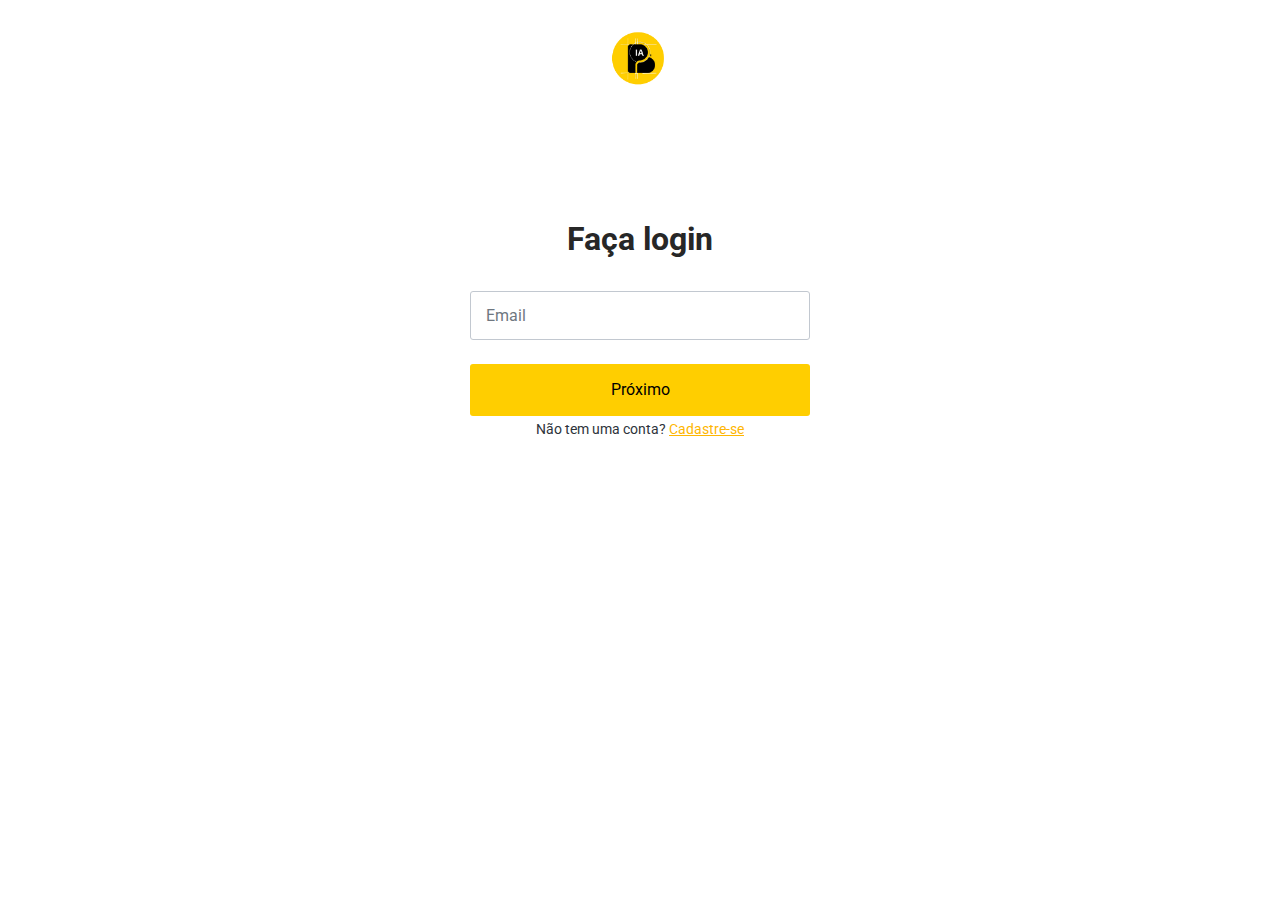
<file: pages/logIn.html>
<!DOCTYPE html>
<html lang="pt-br">
<head>
    <meta charset="UTF-8">
    <meta name="viewport" content="width=device-width, initial-scale=1.0">
    <link rel="stylesheet" href="https://fonts.googleapis.com/css2?family=Material+Symbols+Outlined:opsz,wght,FILL,GRAD@20..48,100..700,0..1,-50..200" />
    <link rel="stylesheet" href="../css/login.css">
    <title>Login - Meu Aplicativo</title>
</head>
<body>
    <header>
        <img src="../assets/img/IconeBusiness.IA.png" alt="Icone Business">
    </header>
    
    <main>
        <div class="login-container">
            <h1>Faça login</h1>
            <form id="login-form">
                <div id="msgError"></div>
                <div class="div-emailLogin" id="divemailLogin">
                     <!--Fazer a mudaçanda de text para email!!!-->
                    <input type="text" id="emailLogin" required>
                    <label for="email" id="emailLabelLogin">Email</label>
                    <button type="button" class="btnProximoLogin" id="btnProximoEmail">Próximo
                    </button>
                </div>

                <div class="div-senhaLogin" id="divsenhaLogin" style="display: none;">
                    <input type="password" id="senhaLogin" required>
                    <label for="senha" id="senhaLabelLogin">Senha</label>
                    <i class="material-symbols-outlined" id="verSenhaLogin">visibility</i>
                </div>
                <div id="msgErrorLogin"></div>

                <button type="submit" class="btnEntrarLogin" id="btnEntrarLogin" onclick="entrar()" style="display: none;">Entrar</button> 

                <p>
                    Não tem uma conta?
                    <a href="./signUp.html">Cadastre-se</a>
                </p>
            </form>
        </div>
      </main>


    <script>
         // 1º Captura os elementos relevantes do btnClick Proximo e
         let btnProximoEmail = document.getElementById("btnProximoEmail");
        let divsenhaLogin = document.getElementById("divsenhaLogin");
        let btnEntrarLogin = document.getElementById("btnEntrarLogin");
        

        // 1º Adiciona um ouvinte de evento ao botão "Próximo" do email
        btnProximoEmail.addEventListener("click", function () {
            btnProximoEmail.style.display = "none";
            divsenhaLogin.style.display = "block";
            btnEntrarLogin.style.display = "block";
         });

         // 2º Adicionando o btn ao minha class .material-symbols-outlined do icone olho para alternar a visibilidade da senha em Cadastro  👁️ let btn = document.querySelector('#verSenha');
        let btnn = document.querySelector("#verSenhaLogin");
        btnn.addEventListener("click", () => {
            let inputSenha = document.querySelector("#senhaLogin"); 
            let icon = document.querySelector(".material-symbols-outlined");

            if (inputSenha.getAttribute("type") === "password") {
                inputSenha.setAttribute("type", "text");
                icon.textContent = "visibility_off"; 
            } else {
                inputSenha.setAttribute("type", "password");
                icon.textContent = "visibility"; 
            }
        });

        function entrar() {
        let emailLogin = document.querySelector('#emailLogin').value;
        let senhaLogin = document.querySelector('#senhaLogin').value;
        let emailLabelLogin = document.querySelector('#emailLabelLogin');
        let senhaLabelLogin = document.querySelector('#senhaLabelLogin');
        let msgErrorLogin = document.querySelector('#msgErrorLogin');

        // Obtenha a lista de usuários do localStorage
        let listaUser = JSON.parse(localStorage.getItem('listaUser')) || [];

        let userValid = {
            email: '',
            senha: ''
        };

        let loginSucedido = false;

        listaUser.forEach((item) => {
            if (emailLogin === item.emailCad && senhaLogin === item.senhaCad) {
                userValid = {
                    email: item.emailCad,
                    senha: item.senhaCad
                };
                loginSucedido = true;
            }
        });

        if (loginSucedido) {
            window.location.href = './dashboard.html';
            alert('Deu Certo');
        } else {
            document.querySelector('#emailLogin').style.borderColor = 'red';
            emailLabelLogin.style.color = 'red';
            document.querySelector('#senhaLogin').style.borderColor = 'red';
            senhaLabelLogin.style.color = 'red';
            msgErrorLogin.style.display = 'block';
            msgErrorLogin.innerHTML = 'Usuário ou senha incorretos';
            document.querySelector('#emailLogin').focus();
        }
    }

// Adicione um evento de clique no botão "Entrar" para chamar a função de login e permanecer na 
// tela de erro
btnEntrarLogin.addEventListener("click", function (event) {
    event.preventDefault(); // Impedir o envio padrão do formulário
    entrar(); // Chame a função de login quando o botão for clicado
});





        /* Meu codigo original
      // 1º Captura os elementos relevantes do btnClick Proximo e
        let btnProximoEmail = document.getElementById("btnProximoEmail");
        let divsenhaLogin = document.getElementById("divsenhaLogin");
        let btnEntrarLogin = document.getElementById("btnEntrarLogin");
        

        // 1º Adiciona um ouvinte de evento ao botão "Próximo" do email
        btnProximoEmail.addEventListener("click", function () {
            btnProximoEmail.style.display = "none";
            divsenhaLogin.style.display = "block";
            btnEntrarLogin.style.display = "block";
         });

         // 2º Adicionando o btn ao minha class .material-symbols-outlined do icone olho para alternar a visibilidade da senha em Cadastro  👁️ let btn = document.querySelector('#verSenha');
        let btnn = document.querySelector("#verSenhaLogin");
        btnn.addEventListener("click", () => {
            let inputSenha = document.querySelector("#senhaLogin"); 
            let icon = document.querySelector(".material-symbols-outlined");

            if (inputSenha.getAttribute("type") === "password") {
                inputSenha.setAttribute("type", "text");
                icon.textContent = "visibility_off"; 
            } else {
                inputSenha.setAttribute("type", "password");
                icon.textContent = "visibility"; 
            }
        });

        /*4º Function btnEntra para o usuario logar
        function entrar() {
        let emailLogin = document.querySelector('#emailLogin');
        let emailLabelLogin = document.querySelector('#emailLabelLogin');

        let senhaLogin = document.querySelector('#senhaLogin');
        let senhaLabelLogin = document.querySelector('#senhaLabelLogin');
        let msgErrorLogin = document.querySelector('#msgErrorLogin');
        
        let listaUser = JSON.parse(localStorage.getItem('listaUser'));
    
        let userValid = {
            email: '',
            senha: ''
        };
        
        listaUser.forEach((item) => {
            if (emailLogin == item.emailCad && senhaLogin == item.senhaCad) {
                userValid = {
                    email: item.emailCad,
                    senha: item.senhaCad
                };
            }
        });

        if (userValid.email == emailLogin && userValid.senha == senhaLogin) {
            window.location.href = './dashboard.html';
            alert('Deu Certo');
        } else {
            emailLogin.setAttribute('style','border-color: red'); 
            emailLabelLogin.setAttribute('style','color: red');
            senhaLogin.setAttribute('style','border-color: red') 
            senhaLabelLogin.setAttribute('style','color: red') 
            msgErrorLogin.setAttribute('style','display: block')
            msgErrorLogin.innerHTML = 'Usuário ou senha incorretos' 
            emailLogin.focus();
            }
         }
         */


        
        




        /*
        //Pegando o btn do Icone
        let btn = document.querySelector('.material-symbols-outlined');
        // Clicar Icone olho vai exibir a senha 
        btn.addEventListener('click', () => {
            let senhaInput = document.querySelector('#senha');
            if (senhaInput) {
                if (senhaInput.getAttribute('type') === 'password') {
                    senhaInput.setAttribute('type', 'text');
                } else {
                    senhaInput.setAttribute('type', 'password');
                }
            }
        });

        


         function entrar() {
            let email = document.querySelector('#email')
            let emailLabel = document.querySelector('#emailLabel')

            let senha = document.querySelector('#senha')
            let senhaLabel = document.querySelector('#senhaLabel')

            let msgError = document.querySelector('#msgError')
            let listaUser = []
  
            let userValid = {
                nome: null,
                user: null, 
                senha: null
            }
                // Obtém a lista de usuários do localStorage
                listaUser = JSON.parse(localStorage.getItem('listaUser')) || [];

                userValid = null;

                // Procura um usuário com o email e senha fornecidos
                listaUser.forEach((item) => {
                    if (email === item.userCad && senha === item.senhaCad) {
                        userValid = {
                            nome: item.nomeCad,
                            user: item.userCad,
                            senha: item.senhaCad
                        };
                    }
                });

                if (userValid) {
                    alert('Login bem-sucedido');
                    // Redirecione o usuário para a página principal após o login
                    window.location.href = "pagina_principal.html";
                } else {
                    emailLabel.setAttribute('style', 'color: red')
                    email.setAttribute('style', 'border-color: red')
                    senhaLabel.setAttribute('style', 'color: red')
                    senha.setAttribute('style', 'border-color: red')
                    msgError
                }
            }
*/
    </script>
</body>
</html>
</file>
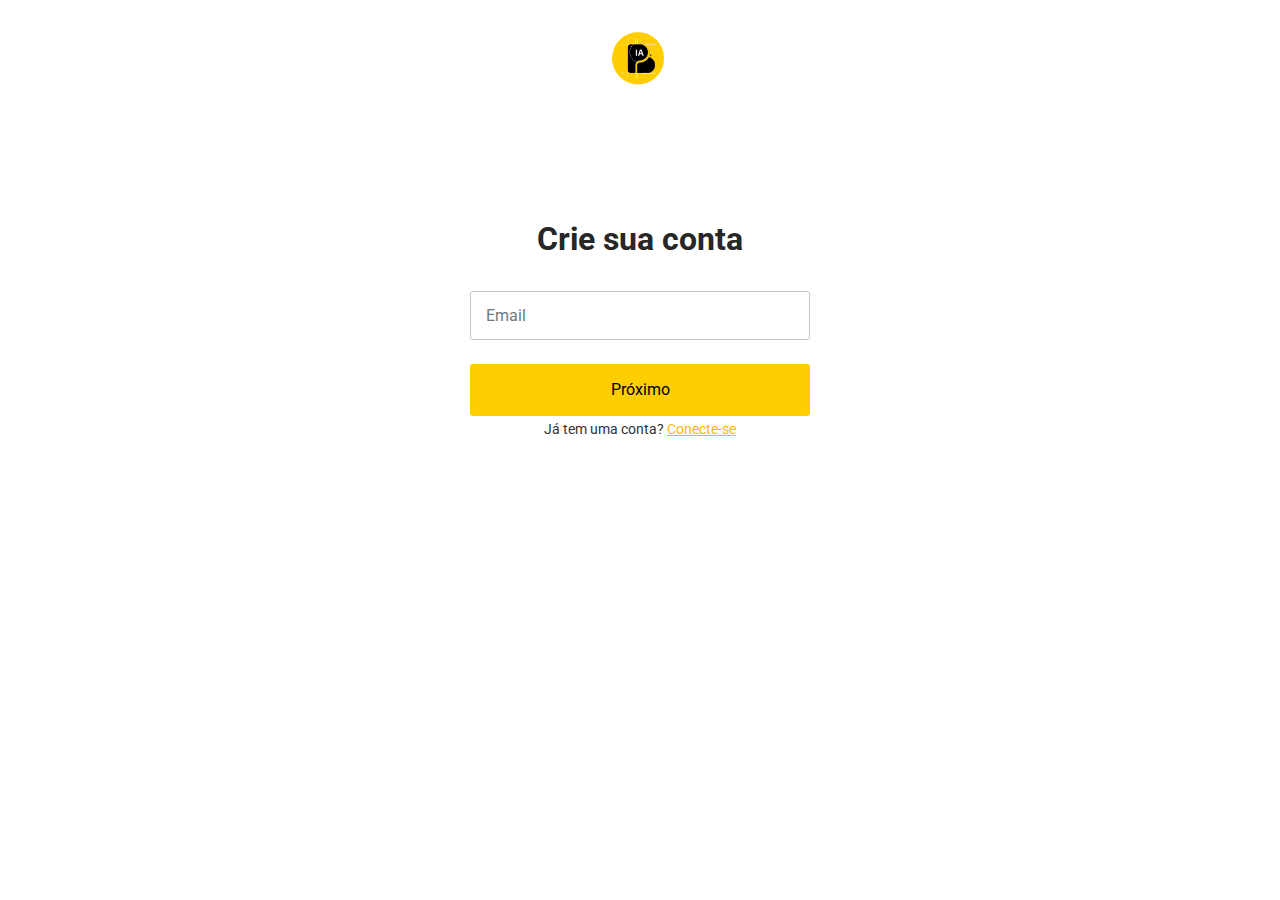
<file: pages/signUp.html>
<!DOCTYPE html>
<html lang="pt-br">
<head>
  <meta charset="UTF-8">
  <meta name="viewport" content="width=device-width, initial-scale=1.0">
  <link rel="stylesheet" href="https://fonts.googleapis.com/css2?family=Material+Symbols+Outlined:opsz,wght,FILL,GRAD@20..48,100..700,0..1,-50..200" />
  <link rel="stylesheet" href="../css/signUp.css">
  <title>Signup - Meu Aplicativo</title>
</head>
<body>
  <header>
    <img src="../assets/img/IconeBusiness.IA.png" alt="Icone Business">
  </header>

  <main>
    <div class="logUp-container">
      <h1>Crie sua conta</h1>
      <div id="msgError"></div>
      <div id="msgSucesso"></div>
      <form id="login-form">
          <div class="label-float" id="email-input">
              <input type="text" id="email" required>
              <label for="email" id="labelEmail">Email</label>
              <!-- Inserir um email valido, fazer futuramente-->
              <span id="errorEmail" style="display: none;"></span>
              <button type="button" class="btnProximo" id="email-next">Próximo</button>
          </div>

          <div  class="label-float" id="senha-input" style="display: none;">
              <input type="password" id="senha" required>
              <label for="senha" id="labelSenha">Senha</label>
              <i id="verSenha" class="material-symbols-outlined">visibility</i>
              <span id="errorSenha" style="display: none;"></span>
          </div>

          <div  class="label-float" id="confirm-senha-input" style="display: none;">
              <input type="password" id="confirmSenha" required>
              <label for="confirmSenha" id="labelConfirmSenha">Confirme a senha</label>
              <i id="verConfirmSenha" class="material-symbols-outlined">visibility</i>
              <span id="errorConfirmSenha"  style="display: none;">Confirme a senha - As senha não conferem.</span>
          </div>

          <button type="submit" class="btnEntrar" id="submit-button" style="display: none;" onclick="cadastrar()">Cadastrar
          </button>

          <p>
              Já tem uma conta? 
              <a href="./logIn.html">Conecte-se</a>
          </p>
      </form>
  </div>
  </main>
  <script src="../js/signup.js"></script>
</body>
</html>
</file>
<file: css/login.css>
@import url("https://fonts.googleapis.com/css2?family=Roboto:ital,wght@0,100;0,300;0,400;0,500;0,700;0,900;1,100;1,300;1,400;1,500;1,700;1,900&display=swap");
/*------------------------------------- Login - SignUp -------------------------------------*/
* {
    margin: 0;
    border: 0;
    padding: 0;
    box-sizing: border-box;
    font-family: "Roboto", sans-serif;
}

body {
    background-color: rgb(255, 255, 255);
    display: flex;
    width: 100%;
    flex-direction: column;
    align-items: center;
}

/* Imagem - Icon do Cadastro Sign Up - Email & Senha*/
header img {
    display: flex;
    width: 65px;
    max-width: 100%;
    align-items: center;
    padding: 30px 0 0;
    cursor: pointer;
}

/*Main do Cadastro Sign Up - Email & Senha*/
main {
    display: flex;
    width: 100%;
    justify-content: center;
    margin-top: 100px;
}

/*Conatiner do Cadastro Sign Up - Email & Senha*/
.login-container {
    /*background-color: #e0565680;*/
    padding: 30px;
    border-radius: 4%;
    /*box-shadow: 3px 3px 1px 0px #00000060;*/
    width: 400px;
}

/*h1 (Cadastrar) do Cadastro Sign Up - Email & Senha*/
h1 {
    text-align: center;
    margin-bottom: 20px;
    color: #272727;
}

/* Chamando os Inputs(Barras para inserir o texto) do Cadastro Sign Up - Email & Senha*/
.div-emailLogin input,
.div-senhaLogin input {
    display: inline-block;
    width: 100%;
    padding: 14px 5px;
    border: 1px solid #c2c8d0;
    background-color: transparent;
    outline: none;
    min-width: 100px;
    font-size: 16px;
    transition: all 0.3s ease-out;
    border-radius: 3px;
}

/* Uma larguras e position entre o campos Input*/
.div-emailLogin,
.div-senhaLogin {
    position: relative;
    padding-top: 13px;
    margin-top: 5%;
}

/* Quando clicar no campo a borda muda de cor*/
.div-emailLogin input:focus,
.div-senhaLogin input:focus {
    border: 1px solid #feb602;
}

/* Modificação da letra Label Email e Senha*/
.div-emailLogin label,
.div-senhaLogin label {
    color: #6f7780;
    pointer-events: none;
    position: absolute;
    top: 15px;
    left: 16px;
    margin-top: 13px;
    /*padding: 0px 16px;*/
    transition: all 0.3s ease-out, box-shadow 0.2s ease-out,
        border-color 0.2s ease-out;
}

/* Modificação da letra Email e Senha quando tiver com o mouse cliccado do input*/
.div-emailLogin input:focus + label,
.div-emailLogin input:valid + label,
.div-senhaLogin input:focus + label,
.div-senhaLogin input:valid + label {
    font-size: 14px;
    margin-top: 0;
    color: #10a37f;
    left: 4px;
    top: -2px;
    background-color: #fff;
    padding: 4px;
}

/* btn Proximo do login - Logar*/
.btnProximoLogin,
.btnEntrarLogin {
    width: 100%;
    padding: 4px 16px;
    margin-top: 24px;
    min-height: 52px;
    font-family: inherit;
    font-size: 16px;
    font-weight: 400;
    outline: none;
    cursor: pointer;
    border-radius: 3px;
    background-color: #ffce00;
    margin-bottom: 5px;
    transition: background-color 0.25s ease-in-out, box-shadow 0.25s ease-in-out;
}

/* Passar o mouse por cima mude de cor - Login*/
.btnProximoLogin:hover,
.btnEntrarLogin:hover {
    background-color: #feb602; /* Cor de fundo quando o mouse passa por cima */
    border: 1px solid #fff;
    color: #fff;
}

/* Click do mouse por  mude de cor - Login*/
.btnProximoLogin:active,
.btnEntrarLogin:active {
    box-shadow: 0px 0px 0px 5px rgba(254, 182, 2, 0.5); /* Adiciona sombra quando o botão é clicado */
}

/* Não tem uma conta? Conecte-se - Login*/
p {
    text-align: center;
    color: #2d333a;
    font-size: 14px;
    font-family: "Roboto", sans-serif;
}
p a {
    color: #feb602;
}

/* Icone do olho para visualizar a senha no campo de entrada */
.material-symbols-outlined {
    position: absolute;
    top: 25px;
    right: 10px;
    cursor: pointer;
    color: #6f7780;
}

/* Msg de Error email*/
#msgErrorLogin {
    display: none;
    text-align: center;
    color: #ff0000;
    background-color: #ffbbbb;
    padding: 10px;
    border-radius: 4px;
    margin: 12px 0px -12px 0px;
}
</file>
<file: css/signUp.css>
@import url("https://fonts.googleapis.com/css2?family=Roboto:ital,wght@0,100;0,300;0,400;0,500;0,700;0,900;1,100;1,300;1,400;1,500;1,700;1,900&display=swap");
/*------------------------------------- Cadastro - SignUp -------------------------------------*/
* {
    margin: 0;
    border: 0;
    padding: 0;
    box-sizing: border-box;
    font-family: "Roboto", sans-serif;
}

body {
    background-color: rgb(255, 255, 255);
    display: flex;
    width: 100%;
    flex-direction: column;
    align-items: center;
}

/* Imagem - Icon do Cadastro Sign Up - Email & Senha*/
header img {
    display: flex;
    width: 65px;
    max-width: 100%;
    align-items: center;
    padding: 30px 0 0;
    cursor: pointer;
}

/*Main do Cadastro Sign Up - Email & Senha*/
main {
    display: flex;
    width: 100%;
    justify-content: center;
    margin-top: 100px;
}

/*Conatiner do Cadastro Sign Up - Email & Senha*/
.logUp-container {
    /*background-color: #e0565680;*/
    padding: 30px;
    border-radius: 4%;
    /*box-shadow: 3px 3px 1px 0px #00000060;*/
    width: 400px;
}

/*h1 (Cadastrar) do Cadastro Sign Up - Email & Senha*/
h1 {
    text-align: center;
    margin-bottom: 20px;
    color: #272727;
}

/* Chamando os Inputs(Barras para inserir o texto) do Cadastro Sign Up - Email & Senha*/
.label-float input {
    display: inline-block;
    width: 100%;
    padding: 14px 5px;
    border: 1px solid #c2c8d0;
    background-color: transparent;
    outline: none;
    min-width: 100px;
    font-size: 16px;
    transition: all 0.3s ease-out;
    border-radius: 3px;
}

.label-float {
    position: relative;
    padding-top: 13px;
    margin-top: 5%;
}

.label-float input:focus {
    border: 1px solid #feb602;
}

/*Modificação da letra Label Email e Senha*/
.label-float label {
    color: #6f7780;
    pointer-events: none;
    position: absolute;
    top: 15px;
    left: 16px;
    margin-top: 13px;
    /*padding: 0px 16px;*/
    transition: all 0.3s ease-out, box-shadow 0.2s ease-in-out,
        border-color 0.2s ease-in-out;
}

/*Modificação da letra Email e Senha quando tiver com o mouse dentro do input*/
.label-float input:focus + label,
.label-float input:valid + label {
    font-size: 14px;
    margin-top: 0;
    color: #10a37f;
    left: 4px;
    top: -2px;
    background-color: #fff;
    padding: 4px;
}

/* btn Proximo de cadastrar signup*/
.btnProximo,
.btnEntrar {
    width: 100%;
    padding: 4px 16px;
    margin-top: 24px;
    min-height: 52px;
    font-family: inherit;
    font-size: 16px;
    font-weight: 400;
    outline: none;
    cursor: pointer;
    border-radius: 3px;
    background-color: #ffce00;
    margin-bottom: 5px;
    transition: background-color 0.25s ease-in-out, box-shadow 0.25s ease-in-out;
}

/* Passar o mouse por cima mude de cor*/
.btnProximo:hover,
.btnEntrar:hover {
    background-color: #feb602; /* Cor de fundo quando o mouse passa por cima */
    border: 1px solid #fff;
    color: #fff;
}

/* Click do mouse por  mude de cor*/
.btnProximo:active,
.btnEntrar:active {
    box-shadow: 0px 0px 0px 5px rgba(254, 182, 2, 0.5); /* Adiciona sombra quando o botão é clicado */
}

/* Já tem uma conta? Conecte-se*/
p {
    text-align: center;
    color: #2d333a;
    font-size: 14px;
    font-family: "Roboto", sans-serif;
}
p a {
    color: #feb602;
}

/* Inserir o olho para visualizar a senha dentro do campo input*/
.material-symbols-outlined {
    position: absolute;
    top: 25px;
    right: 10px;
    cursor: pointer;
    color: #6f7780;
}

/* Msg de Error email*/
#msgError {
    display: none;
    text-align: center;
    color: #ff0000;
    background-color: #ffbbbb;
    padding: 10px;
    border-radius: 4px;
}

/* Msg de Sucesso email*/
#msgSucesso {
    display: none;
    text-align: center;
    color: #00bb00;
    background-color: #bbffbe;
    padding: 10px;
    border-radius: 4px;
}

/* Span erro*/
.errorEmail {
    margin-bottom: -20px;
}
</file>
